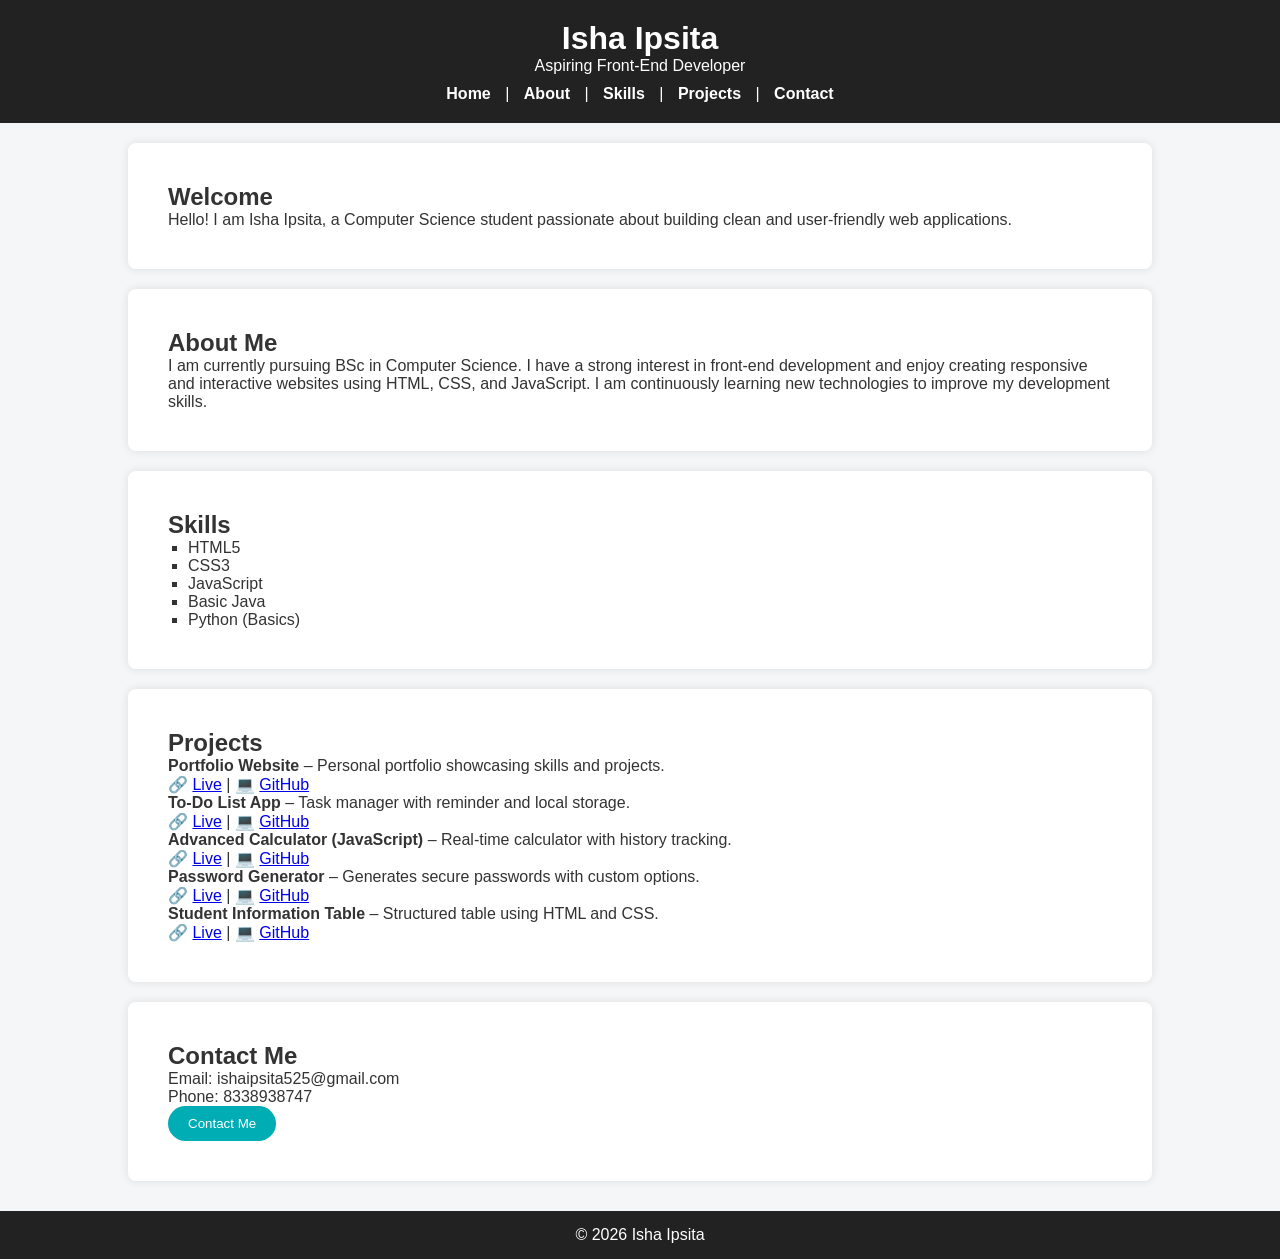
<file: index.html>
<!DOCTYPE html>
<html lang="en">
<head>
    <meta charset="UTF-8">
    <link rel="stylesheet" href="portfolio.css">
    <title>Isha Ipsita | Portfolio</title>
</head>
<body>

    <!-- Header / Navbar -->
    <header>
        <h1>Isha Ipsita</h1>
        <p>Aspiring Front-End Developer</p>

        <nav>
            <a href="#home">Home</a> |
            <a href="#about">About</a> |
            <a href="#skills">Skills</a> |
            <a href="#projects">Projects</a> |
            <a href="#contact">Contact</a>
        </nav>
    </header>

    <!-- Home Section -->
    <section id="home">
        <h2>Welcome</h2>
        <p>
            Hello! I am Isha Ipsita, a Computer Science student passionate about 
            building clean and user-friendly web applications.
        </p>
    </section>

    <!-- About Section -->
    <section id="about">
        <h2>About Me</h2>
        <p>
            I am currently pursuing BSc in Computer Science. I have a strong interest 
            in front-end development and enjoy creating responsive and interactive 
            websites using HTML, CSS, and JavaScript. I am continuously learning 
            new technologies to improve my development skills.
        </p>
    </section>

    <!-- Skills Section -->
    <section id="skills">
        <h2>Skills</h2>
        <ul class="skills-list">
            <li>HTML5</li>
            <li>CSS3</li>
            <li>JavaScript</li>
            <li>Basic Java</li>
            <li>Python (Basics)</li>
        </ul>
    </section>

    <!-- Projects Section -->
    <section id="projects">
    <h2>Projects</h2>

    <p>
        <strong>Portfolio Website</strong> – Personal portfolio showcasing skills and projects.
        <br>
        🔗 <a href="https://nisha-isha.github.io/portfolio-website/" target="_blank">Live</a> |
        💻 <a href="https://github.com/Nisha-Isha/portfolio-website" target="_blank">GitHub</a>
    </p>

    <p>
        <strong>To-Do List App</strong> – Task manager with reminder and local storage.
        <br>
        🔗 <a href="https://nisha-isha.github.io/to-do-list-app/" target="_blank">Live</a> |
        💻 <a href="https://github.com/Nisha-Isha/to-do-list-app" target="_blank">GitHub</a>
    </p>

    <p>
        <strong>Advanced Calculator (JavaScript)</strong> – Real-time calculator with history tracking.
        <br>
        🔗 <a href="https://nisha-isha.github.io/Calculator-App/" target="_blank">Live</a> |
        💻 <a href="https://github.com/Nisha-Isha/Calculator-app" target="_blank">GitHub</a>
    </p>

    <p>
        <strong>Password Generator</strong> – Generates secure passwords with custom options.
        <br>
        🔗 <a href="https://nisha-isha.github.io/password-generator/" target="_blank">Live</a> |
        💻 <a href="https://github.com/Nisha-Isha/password-generator" target="_blank">GitHub</a>
    </p>

    <p>
        <strong>Student Information Table</strong> – Structured table using HTML and CSS.
        <br>
        🔗 <a href="https://nisha-isha.github.io/student-table/" target="_blank">Live</a> |
        💻 <a href="https://github.com/Nisha-Isha/student-table" target="_blank">GitHub</a>
    </p>
</section>

    <!-- Contact Section -->
    <section id="contact">
        <h2>Contact Me</h2>
        <p>Email: ishaipsita525@gmail.com</p>
        <p>Phone: 8338938747</p>

        <button onclick="window.location.href='mailto:ishaipsita525@gmail.com'">
    Contact Me
</button>
    </section>

    <!-- Footer -->
    <footer>
        <p>© 2026 Isha Ipsita</p>
    </footer>

</body>
</html>
</file>
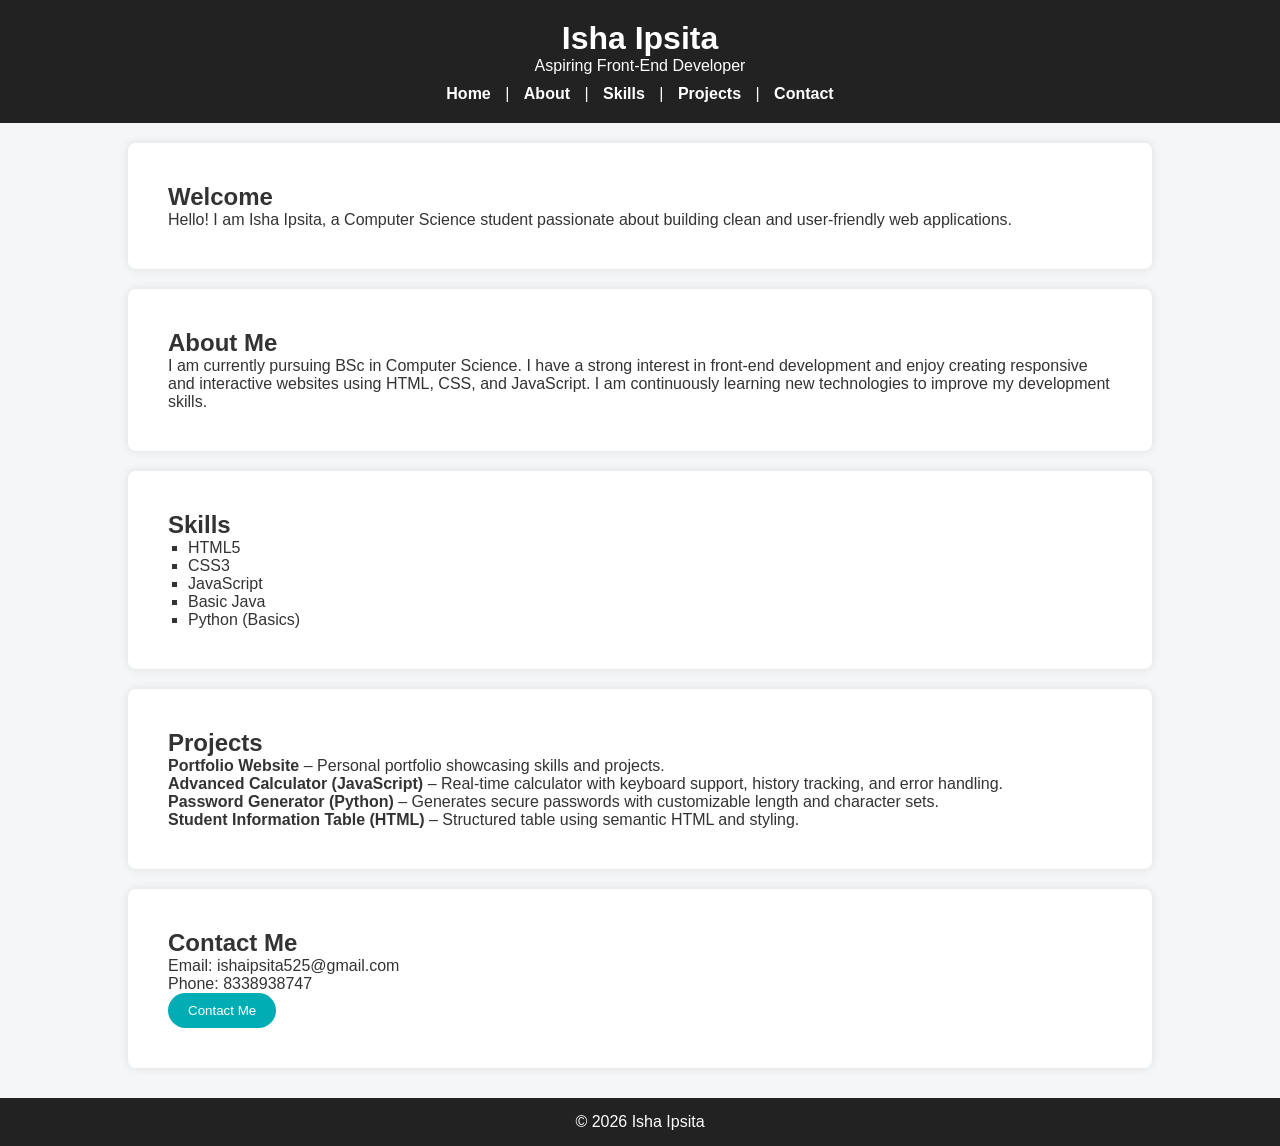
<file: portfolio.html>
<!DOCTYPE html>
<html lang="en">
<head>
    <meta charset="UTF-8">
    <link rel="stylesheet" href="portfolio.css">
    <title>Isha Ipsita | Portfolio</title>
</head>
<body>

    <!-- Header / Navbar -->
    <header>
        <h1>Isha Ipsita</h1>
        <p>Aspiring Front-End Developer</p>

        <nav>
            <a href="#home">Home</a> |
            <a href="#about">About</a> |
            <a href="#skills">Skills</a> |
            <a href="#projects">Projects</a> |
            <a href="#contact">Contact</a>
        </nav>
    </header>

    <!-- Home Section -->
    <section id="home">
        <h2>Welcome</h2>
        <p>
            Hello! I am Isha Ipsita, a Computer Science student passionate about 
            building clean and user-friendly web applications.
        </p>
    </section>

    <!-- About Section -->
    <section id="about">
        <h2>About Me</h2>
        <p>
            I am currently pursuing BSc in Computer Science. I have a strong interest 
            in front-end development and enjoy creating responsive and interactive 
            websites using HTML, CSS, and JavaScript. I am continuously learning 
            new technologies to improve my development skills.
        </p>
    </section>

    <!-- Skills Section -->
    <section id="skills">
        <h2>Skills</h2>
        <ul class="skills-list">
            <li>HTML5</li>
            <li>CSS3</li>
            <li>JavaScript</li>
            <li>Basic Java</li>
            <li>Python (Basics)</li>
        </ul>
    </section>

    <!-- Projects Section -->
    <section id="projects">
        <h2>Projects</h2>

        <p><strong>Portfolio Website</strong> – Personal portfolio showcasing skills and projects.</p>

        <p><strong>Advanced Calculator (JavaScript)</strong> – Real-time calculator with keyboard support, history tracking, and error handling.</p>

        <p><strong>Password Generator (Python)</strong> – Generates secure passwords with customizable length and character sets.</p>

        <p><strong>Student Information Table (HTML)</strong> – Structured table using semantic HTML and styling.</p>
    </section>

    <!-- Contact Section -->
    <section id="contact">
        <h2>Contact Me</h2>
        <p>Email: ishaipsita525@gmail.com</p>
        <p>Phone: 8338938747</p>

        <button onclick="alert('Thank you for contacting!')">Contact Me</button>
    </section>

    <!-- Footer -->
    <footer>
        <p>© 2026 Isha Ipsita</p>
    </footer>

</body>
</html>
</file>
<file: portfolio.css>
/* Reset */
* {
    margin: 0;
    padding: 0;
    box-sizing: border-box;
    font-family: Arial, sans-serif;
}

/* Body */
body {
    background-color: #f4f6f8;
    color: #333;
}

html {
    scroll-behavior: smooth;
}


/* Header */
header {
    background-color: #222;
    color: white;
    text-align: center;
    padding: 20px;
}

header h1 {
    font-size: 32px;
}

header p {
    font-size: 16px;
    margin-bottom: 10px;
}

/* Navbar */
nav a {
    color: white;
    text-decoration: none;
    margin: 0 10px;
    font-weight: bold;
    position: relative;
}

nav a::after {
    content: "";
    position: absolute;
    left: 0;
    bottom: -5px;
    width: 0;
    height: 2px;
    background-color: #00adb5;
    transition: 0.3s;
}

nav a:hover::after {
    width: 100%;
}


/* Sections */
section {
    padding: 40px;
    margin: 20px auto;
    width: 80%;
    background: white;
    border-radius: 8px;
    box-shadow: 0 0 10px rgba(0,0,0,0.1);
    transition: transform 0.3s, box-shadow 0.3s;
}

section:hover {
    transform: translateY(-5px);
    box-shadow: 0 10px 20px rgba(0,0,0,0.2);
}


/* Skills */
ul {
    list-style-type: square;
    padding-left: 20px;
}

/* Footer */
footer {
    background-color: #222;
    color: white;
    text-align: center;
    padding: 15px;
    margin-top: 30px;
}

/*button*/
button {
    padding: 10px 20px;
    background-color: #00adb5;
    color: white;
    border: none;
    border-radius: 20px;
    cursor: pointer;
    transition: 0.3s;
}

button:hover {
    background-color: #007a80;
}

/* Responsive Design */
@media (max-width: 768px) {

    header h1 {
        font-size: 24px;
    }

    nav {
        margin-top: 10px;
    }

    nav a {
        display: block;
        margin: 8px 0;
    }

    section {
        width: 95%;
        padding: 20px;
    }
}
</file>
